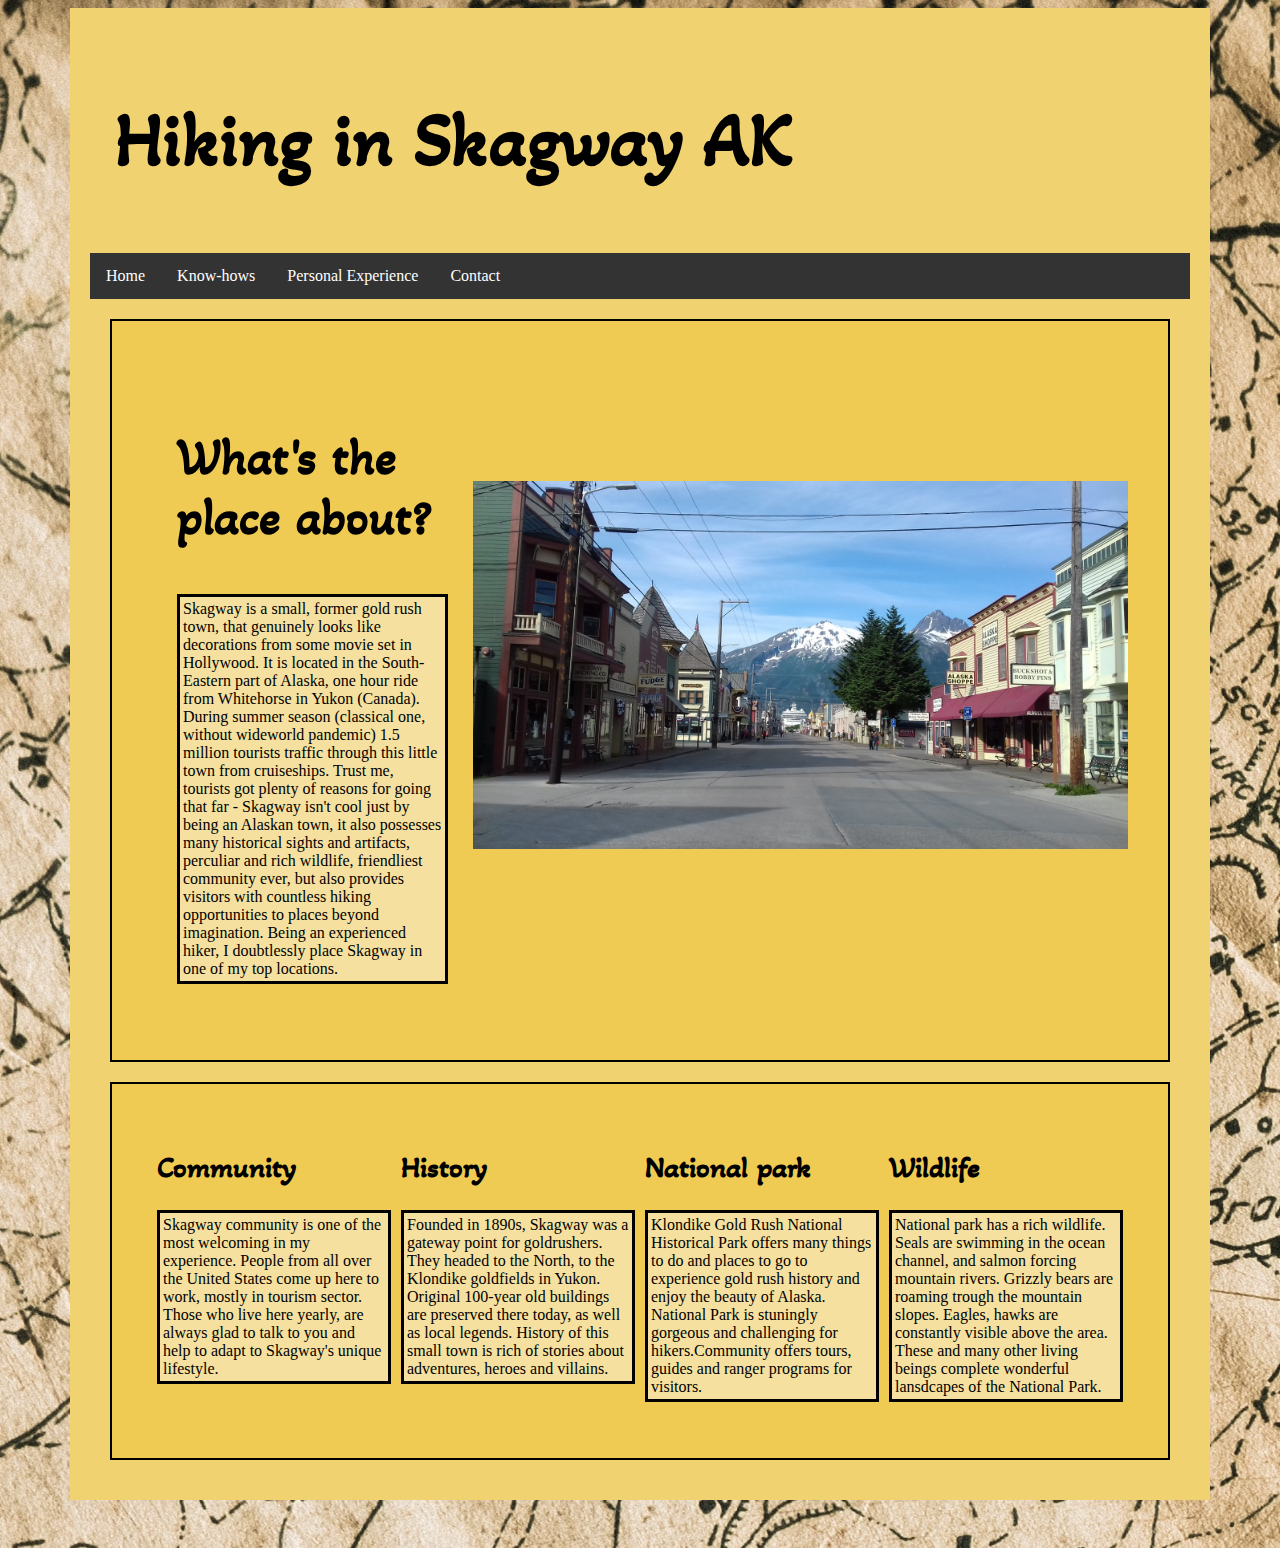
<file: index.html>
<!DOCTYPE html>
<html>
	<head>
	  <title>Hiking in Skagway</title>
		<link rel="stylesheet" href="style.css">
		<link rel="preconnect" href="https://fonts.gstatic.com">
<link href="https://fonts.googleapis.com/css2?family=Akaya+Telivigala&display=swap" rel="stylesheet">
	</head>
	<body background="map.jpg">
		<div class="container">
				<header>
					<h2>Hiking in Skagway AK</h2>
					<nav>
						<ul>
							<li><a href="index.html">Home</a></li>
							<li><a href="knowhows.html">Know-hows</a></li>
							<li><a href="personalexp.html">Personal Experience</a></li>
							<li><a href="contact.html">Contact</a></li>
						</ul>
					</nav>
				</header>
			<main>
				<div class="SkagwayAbout">
					<div>
						<h2>What's the place about?</h2>
						<p class="paragraphs">Skagway is a small, former gold rush town, that genuinely looks 
						like decorations from some movie set in Hollywood. It is located in
						the South-Eastern part of Alaska, one hour ride from Whitehorse in Yukon 
						(Canada). During summer season (classical one, without wideworld pandemic)
						1.5 million tourists traffic through this little town from cruiseships.
						Trust me, tourists got plenty of reasons for going that far - Skagway 
						isn't cool just by being an Alaskan town, it also possesses many historical
						sights and artifacts, perculiar and rich wildlife, friendliest community
					    ever, but also provides visitors with countless hiking opportunities to places
						beyond imagination. Being an experienced hiker, I doubtlessly place Skagway in
						one of my top locations.</p>
					</div>
					<div>
						<img class="town-pic" src="town.jpg" alt="Town">
					</div>
				</div>
				<div class=SkagwayBackground>
					<div>
						<h1>Community</h1>
							<p class="paragraphs">Skagway community is one of the most welcoming in my experience. People from all 
							over the United States come up here to work, mostly in tourism sector. Those who live
							here yearly, are always glad to talk to you and help to adapt to Skagway's unique lifestyle.
							</p>
					</div>
					<div>
						<h1>History</h1>
							<p class="paragraphs">
							Founded in 1890s, Skagway was a gateway point for goldrushers. They headed to the North, to 
							the Klondike goldfields in Yukon. Original 100-year old buildings are preserved there today, 
							as well as local legends. History of this small town is rich of stories about adventures, heroes
							and villains.
							</p>
					</div>
					<div>
						<h1>National park</h1>
							<p class="paragraphs">
							Klondike Gold Rush National Historical Park offers many things to do and places to go to experience
							gold rush history and enjoy the beauty of Alaska. National Park is stuningly gorgeous and challenging 
							for hikers.Community offers tours, guides and ranger programs for visitors. 
							</p>
					</div>
					<div>
						<h1>Wildlife</h1>
							<p class="paragraphs">
							National park has a rich wildlife. Seals are swimming in the ocean channel, and salmon forcing mountain
							rivers. Grizzly bears are roaming trough the mountain slopes. Eagles, hawks are constantly visible above
							the area. These and many other living beings complete wonderful lansdcapes of the National Park.
							
							
							</p>
					</div>
				</div>		
			</main>
		</div>
	</body>
	<footer class=footer>
	
	</footer>
</html>
</file>
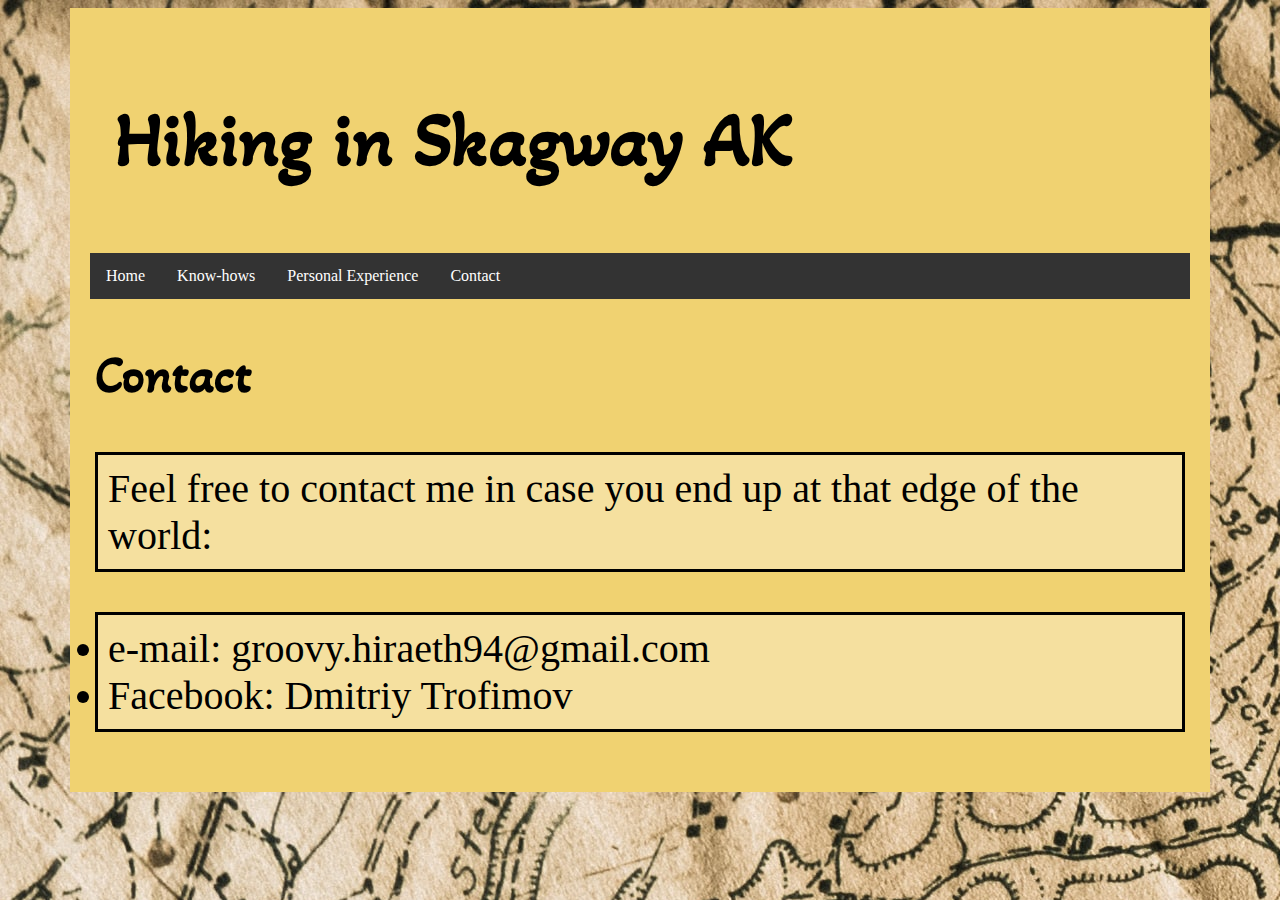
<file: contact.html>
<!DOCTYPE html>
<html>
	<head>
	  <title>Hiking in Skagway</title>
		<link rel="stylesheet" href="style.css">
		<link rel="preconnect" href="https://fonts.gstatic.com">
<link href="https://fonts.googleapis.com/css2?family=Akaya+Telivigala&display=swap" rel="stylesheet">
	</head>
	<body background="map.jpg">
		<div class="container">
				<header>
					<h2>Hiking in Skagway AK</h2>
					<nav>
						<ul>
							<li><a href="index.html">Home</a></li>
							<li><a href="knowhows.html">Know-hows</a></li>
							<li><a href="personalexp.html">Personal Experience</a></li>
							<li><a href="contact.html">Contact</a></li>
						</ul>
					</nav>
				</header>
			<main>
				<div>
					<div>
						<h2>Contact</h2>
						<p class="contacts">Feel free to contact me in case you end up at that edge of the world:</p>
						<ul class="contacts">
							<li>e-mail: groovy.hiraeth94@gmail.com</li>
							<li>Facebook: Dmitriy Trofimov</li>
						</ul>
					</div>
				</div>	
			</main>
		</div>
	</body>
</html>
</file>
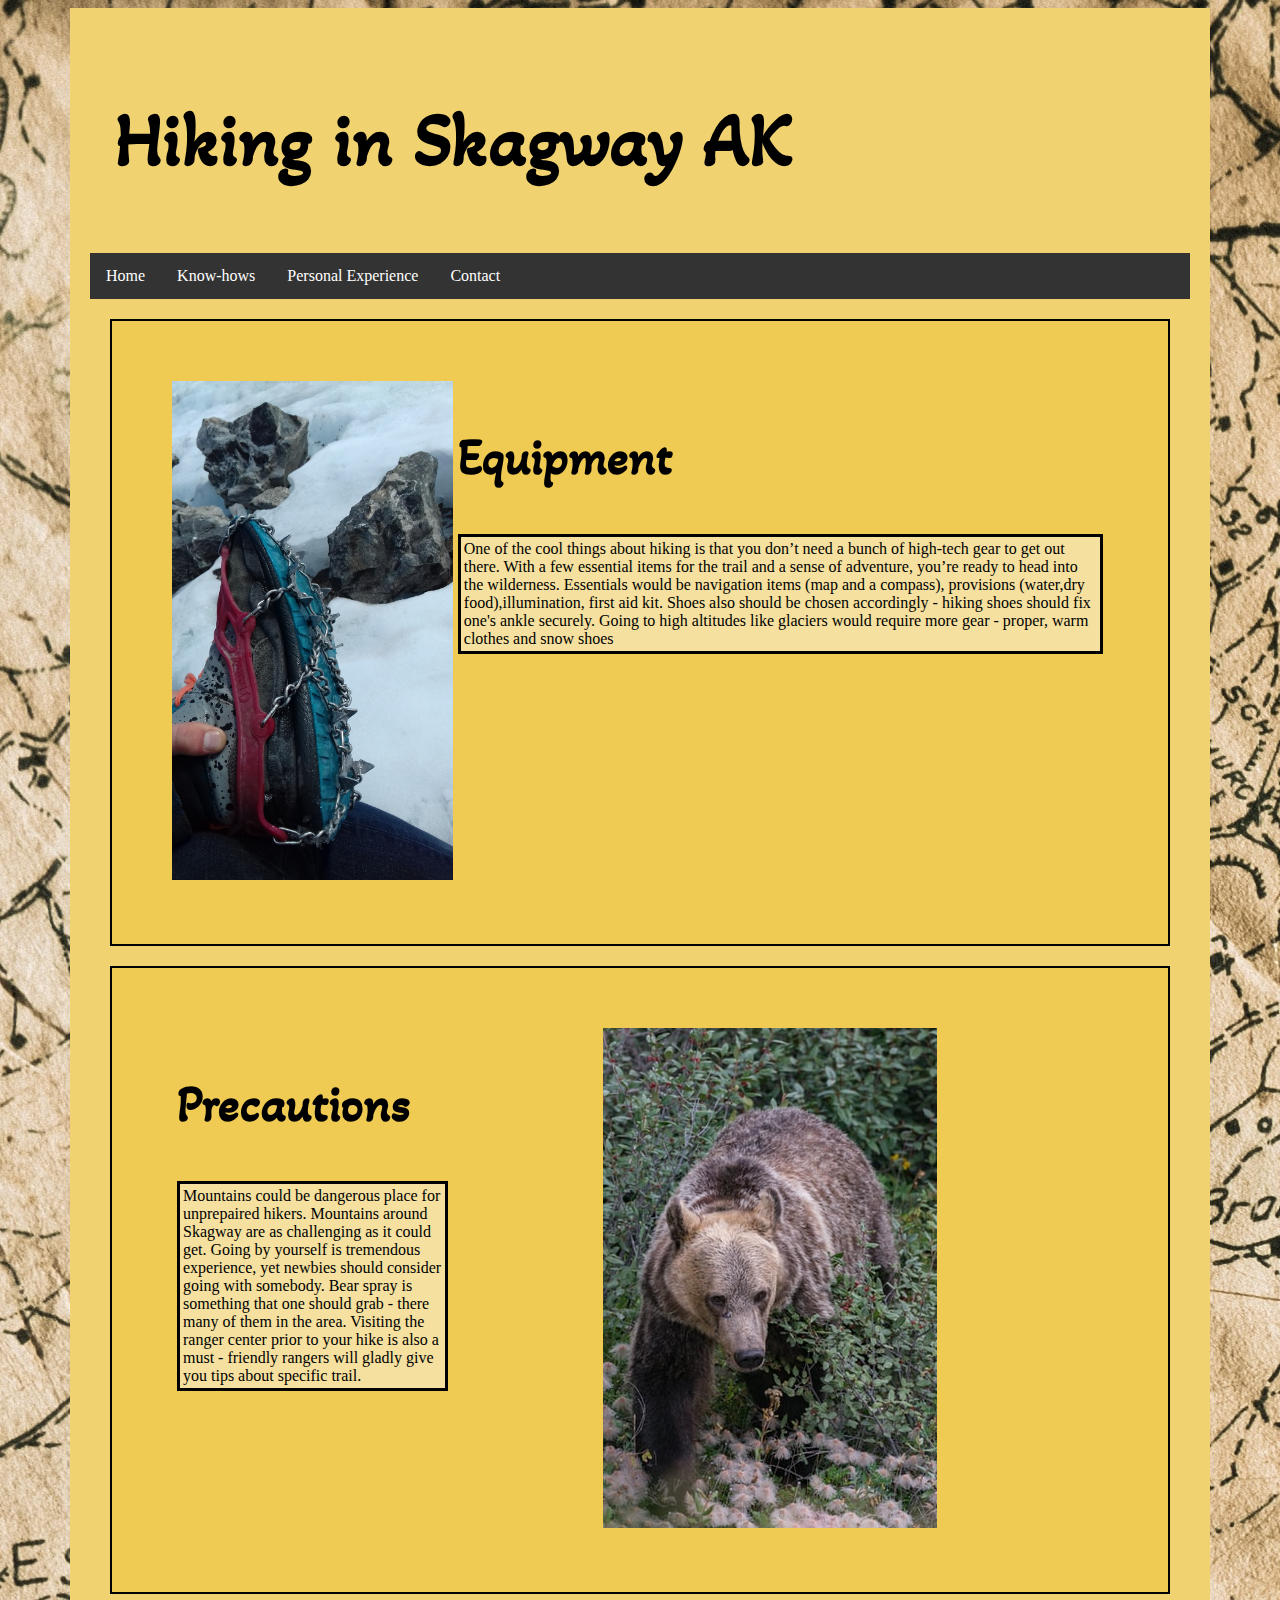
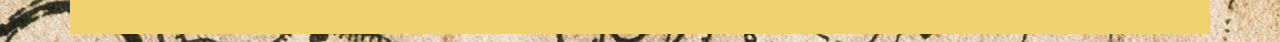
<file: knowhows.html>
<!DOCTYPE html>
<html>
	<head>
	  <title>Hiking in Skagway</title>
		<link rel="stylesheet" href="style.css">
		<link rel="preconnect" href="https://fonts.gstatic.com">
<link href="https://fonts.googleapis.com/css2?family=Akaya+Telivigala&display=swap" rel="stylesheet">
	</head>
	<body background="map.jpg">
		<div class="container">
				<header>
					<h2>Hiking in Skagway AK</h2>
					<nav>
						<ul>
							<li><a href="index.html">Home</a></li>
							<li><a href="knowhows.html">Know-hows</a></li>
							<li><a href="personalexp.html">Personal Experience</a></li>
							<li><a href="contact.html">Contact</a></li>
						</ul>
					</nav>
				</header>
			<main>
				<div class="SkagwayAbout">
					<div>
						<img class="equip" src="equip.jpg" alt="Eqiupment">
					</div>
					<div>
						<h2>Equipment</h2>
						<p class="paragraphs">One of the cool things about 
						hiking is that you don’t need a bunch of high-tech gear
						to get out there. With a few essential items for the trail 
						and a sense of adventure, you’re ready to head into the wilderness.
						Essentials would be navigation items (map and a compass), provisions
						(water,dry food),illumination, first aid kit. Shoes also should be 
						chosen accordingly - hiking shoes should fix one's ankle securely.
						Going to high altitudes like glaciers would require more gear - proper, 
						warm clothes and snow shoes</p>
					</div>
				</div>
				<div class="SkagwayAbout">
					<div>
						<h2>Precautions</h2>
						<p class="paragraphs">Mountains could be dangerous place for unprepaired
						hikers. Mountains around Skagway are as challenging as it could get. Going
						by yourself is tremendous experience, yet newbies should consider going with
						somebody. Bear spray is something that one should grab - there many of them 
						in the area. Visiting the ranger center prior to your hike is also a must - 
						friendly rangers will gladly give you tips about specific trail.</p>
					</div>
					<div>
						<img class="mishka" src="mishka.jfif" alt="Grizzly">
					</div>
				</div>
			</main>
		</div>
	</body>
</html>
</file>
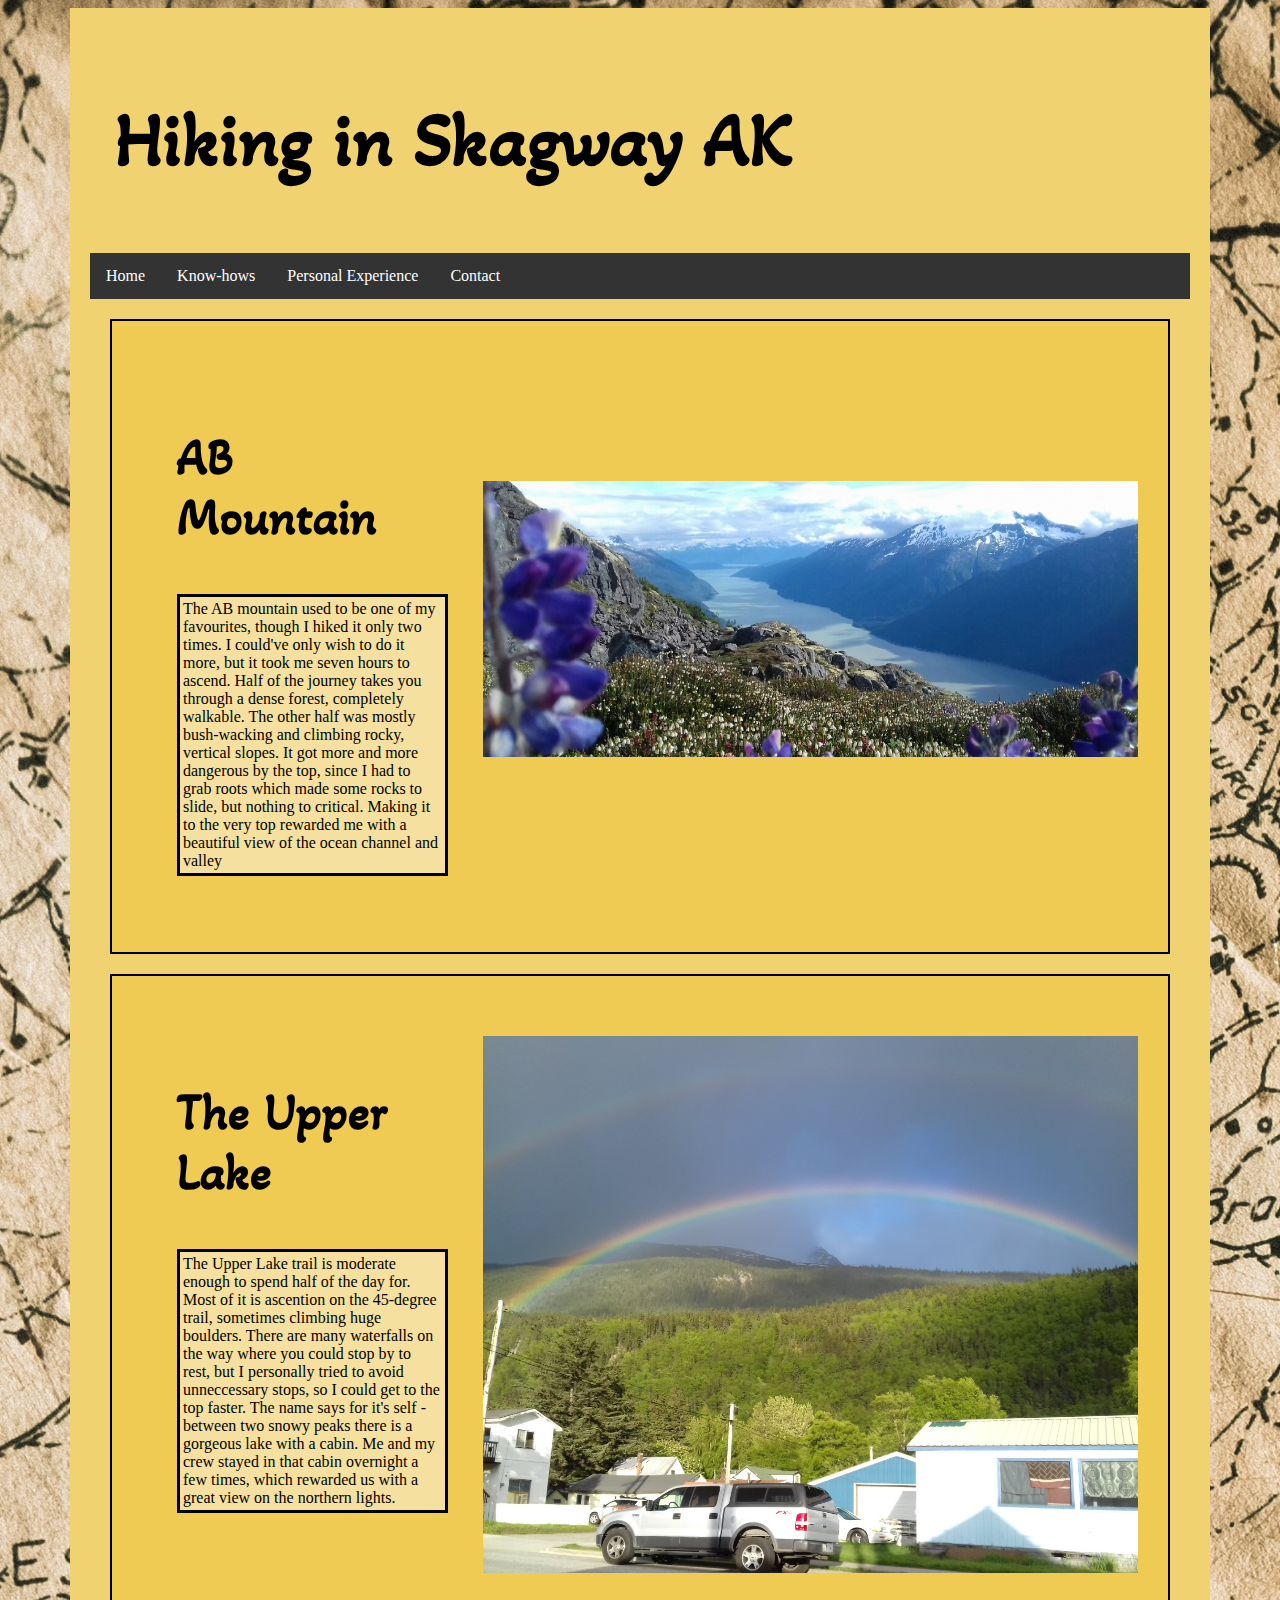
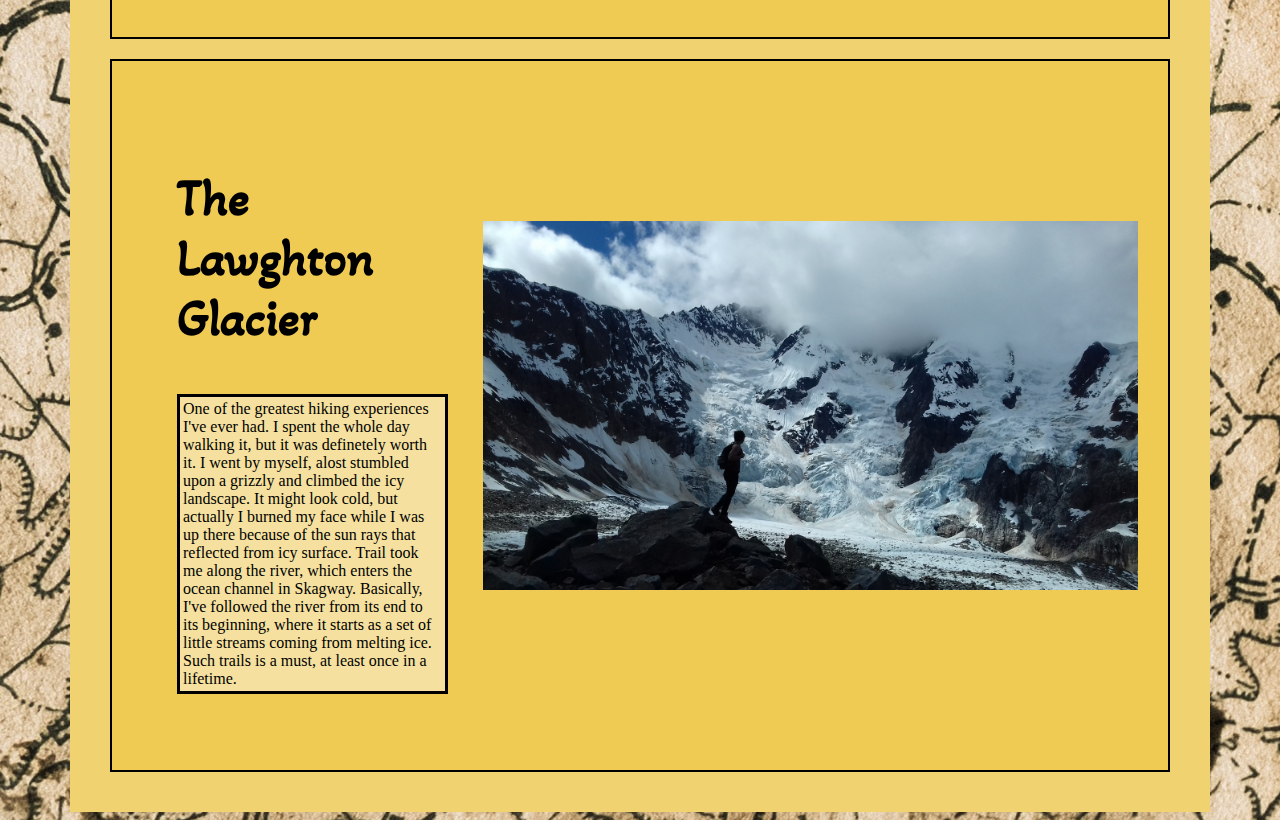
<file: personalexp.html>
<!DOCTYPE html>
<html>
	<head>
	  <title>Hiking in Skagway</title>
		<link rel="stylesheet" href="style.css">
		<link rel="preconnect" href="https://fonts.gstatic.com">
<link href="https://fonts.googleapis.com/css2?family=Akaya+Telivigala&display=swap" rel="stylesheet">
	</head>
	<body background="map.jpg">
		<div class="container">
				<header>
					<h2>Hiking in Skagway AK</h2>
					<nav>
						<ul>
							<li><a href="index.html">Home</a></li>
							<li><a href="knowhows.html">Know-hows</a></li>
							<li><a href="personalexp.html">Personal Experience</a></li>
							<li><a href="contact.html">Contact</a></li>
						</ul>
					</nav>
				</header>
			<main>
				<div class="SkagwayAbout">
					<div>
						<h2>AB Mountain</h2>
						<p class="paragraphs">The AB mountain used to be one of my favourites, though I hiked it only 
						two times. I could've only wish to do it more, but it took me seven hours to ascend. Half of the
						journey takes you through a dense forest, completely walkable. The other half was mostly bush-wacking
						and climbing rocky, vertical slopes. It got more and more dangerous by the top, since I had to grab roots
						which made some rocks to slide, but nothing to critical. Making it to the very top rewarded me with a 
						beautiful view of the ocean channel and valley</p>
					</div>
					<div>
						<img class="ocean" src="ocean.jpg" alt="AB Mountain">
					</div>
				</div>
				<div class="SkagwayAbout">
					<div>
						<h2>The Upper Lake</h2>
						<p class="paragraphs">The Upper Lake trail is moderate enough to spend half of the day for. Most of it is
						ascention on the 45-degree trail, sometimes climbing huge boulders. There are many waterfalls on the way where
						you could stop by to rest, but I personally tried to avoid unneccessary stops, so I could get to the top faster. 
						The name says for it's self - between two snowy peaks there is a gorgeous lake with a cabin. Me and my crew stayed
						in that cabin overnight a few times, which rewarded us with a great view on the northern lights.</p>
					</div>
					<div>
						<img class="upperlake" src="upper.jpg" alt="Trail">
					</div>
				</div>
				<div class="SkagwayAbout">
					<div>
						<h2>The Lawghton Glacier</h2>
						<p class="paragraphs">One of the greatest hiking experiences I've ever had. I spent the whole day walking it, but it was 
						definetely worth it. I went by myself, alost stumbled upon a grizzly and climbed the icy landscape. It might look cold, 
						but actually I burned my face while I was up there because of the sun rays that reflected from icy surface. Trail took me
						along the river, which enters the ocean channel in Skagway. Basically, I've followed the river from its end to its beginning,
						where it starts as a set of little streams coming from melting ice. Such trails is a must, at least once in a lifetime.</p>
					</div>
					<div>
						<img class="ice" src="ice.jpg" alt="Glacier">
					</div>
				</div>
			</main>
		</div>
	</body>
</html>
</file>
<file: style.css>
body {
background-color: #154a73;
}
nav ul {
  list-style-type: none;
  margin: 0;
  padding: 0;
  overflow: hidden;
  background-color: #333;
}

nav li {
  float: left;
}
nav li a:hover {
  background-color: #648fbd;
}
nav li a {
  display: block;
  color: white;
  text-align: center;
  padding: 14px 16px;
  text-decoration: none;
}
header h2{
	padding: 5px;
	font-family: 'Akaya Telivigala';
	font-size: 75px;
	margin-left: 20px;
}
header {
	background-color: #f0d271;
}
main h2{
		padding: 5px;
	font-family: 'Akaya Telivigala';
	font-size: 50px;
}
h1 {
	padding: 5px;
	font-family: 'Akaya Telivigala';
	font-size: 30px;
}

.container {
	padding: 20px;
	width: 1100px;
	margin-right: auto;
	margin-left: auto;
	background-color: #f0d271;
}
.town-pic {
	width: 100%;
	margin-top: 100px;
	margin-left: 20px;
}
.mishka {
	margin-left: 150px;
}
.ice {
	width:100%;
	margin-top: 100px;
	margin-left: 30px;
}
.upperlake {
	width: 100%;
	margin-left: 30px;
}
.equip {
	width: 100%;
}
.ocean {
	width:100%;
	margin-top: 100px;
	margin-left: 30px;
}
.prec {
		display: grid;
	grid-template-columns: 30% 70%;
	padding: 60px 60px;
	margin-left: 20px;
	margin-right: 20px;
	margin-top: 10px;
	margin-bottom: 20px;
    border: 2px solid black; 
	background-color: #f0cb54;
	
}
.SkagwayAbout { 
	display: grid;
	grid-template-columns: 30% 70%;
	padding: 60px 60px;
	margin-left: 20px;
	margin-right: 20px;
	margin-top: 20px;
	margin-bottom: 20px;
    border: 2px solid black; 
	background-color: #f0cb54;
	
}
.SkagwayBackground {
	display: grid;
	grid-template-columns: 25% 25% 25% 25%;
	padding: 40px 40px;
	border: 2px solid black;
	margin-left: 20px;
	margin-right: 20px;
	margin-top: 20px;
	margin-bottom: 20px;
	background-color: #f0cb54;
}
.footer {
	padding: 20px;
}
.paragraphs {
	border: 3px solid black;
	margin-right: 5px;
	margin-left: 5px;
	background-color: #f5e09f;
	padding: 3px 3px;
}
.contacts {
	border: 3px solid black;
	margin-right: 5px;
	margin-left: 5px;
	background-color: #f5e09f;
	padding: 10px 10px;
	font-size: 40px;
}
</file>
